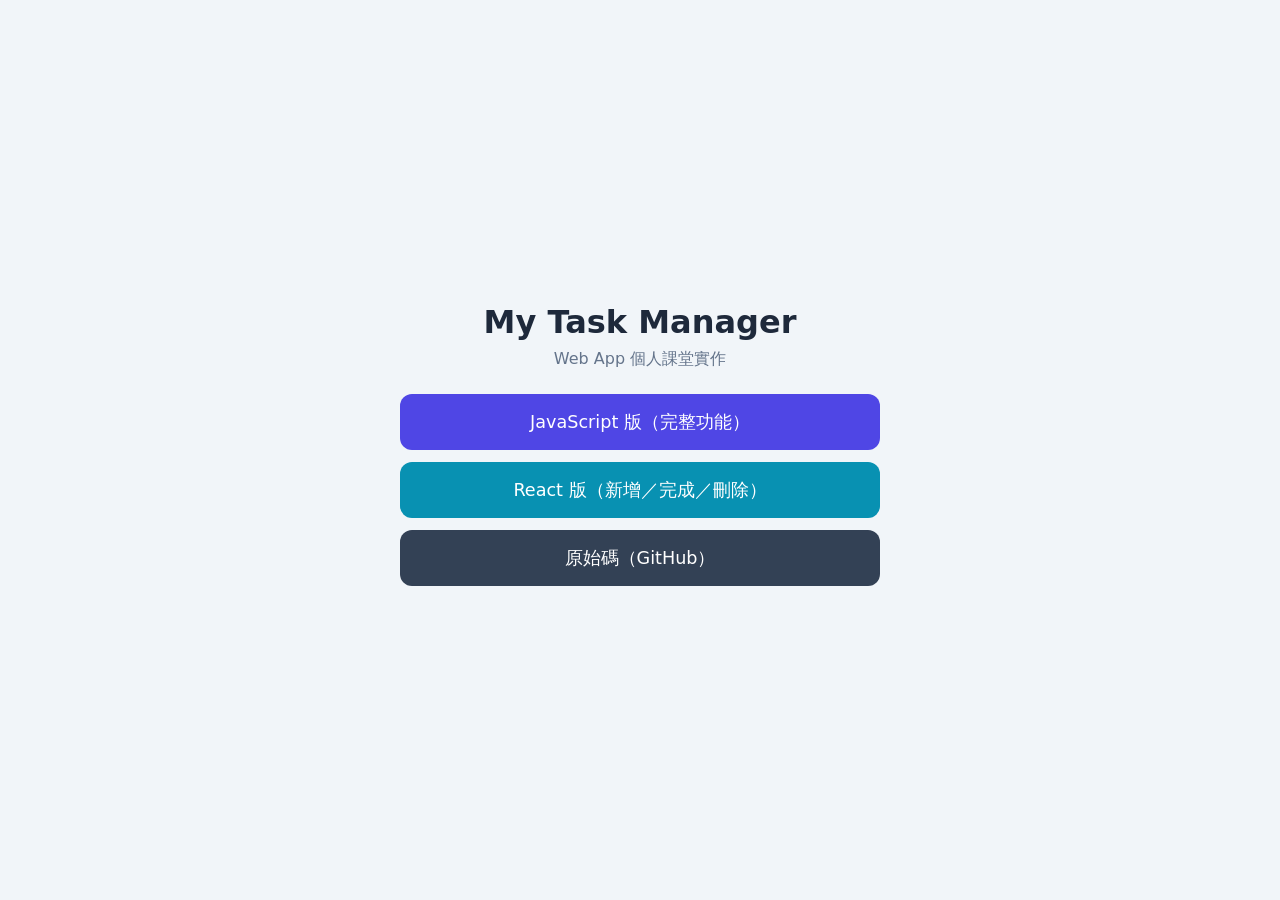
<file: index.html>
<!DOCTYPE html>
<html lang="zh-Hant">
<head>
  <meta charset="UTF-8">
  <meta name="viewport" content="width=device-width, initial-scale=1.0">
  <title>My Task Manager</title>
  <style>
    * { box-sizing: border-box; margin: 0; padding: 0; }
    body { font-family: "Noto Sans TC", "Microsoft JhengHei", system-ui, sans-serif; background: #f1f5f9; color: #1e293b; min-height: 100vh; display: flex; align-items: center; justify-content: center; padding: 16px; }
    main { max-width: 480px; width: 100%; text-align: center; }
    h1 { font-size: 2rem; margin-bottom: 8px; }
    p { color: #64748b; margin-bottom: 24px; }
    a { display: block; padding: 16px; margin-bottom: 12px; border-radius: 12px; color: #fff; text-decoration: none; font-size: 1.1rem; transition: opacity .2s; }
    a:hover { opacity: .85; }
    .v { background: #4f46e5; } .r { background: #0891b2; } .s { background: #334155; }
  </style>
</head>
<body>
  <main>
    <h1>My Task Manager</h1>
    <p>Web App 個人課堂實作</p>
    <a class="v" href="vanilla/">JavaScript 版（完整功能）</a>
    <a class="r" href="react/">React 版（新增／完成／刪除）</a>
    <a class="s" id="src" href="https://github.com/">原始碼（GitHub）</a>
  </main>
  <script>
    // 在 GitHub Pages 上自動推算 repo 網址：帳號.github.io/repo/ → github.com/帳號/repo
    const host = location.hostname;
    if (host.endsWith(".github.io")) {
      const user = host.replace(".github.io", "");
      const repo = location.pathname.split("/")[1];
      document.getElementById("src").href = `https://github.com/${user}/${repo}`;
    }
  </script>
</body>
</html>
</file>
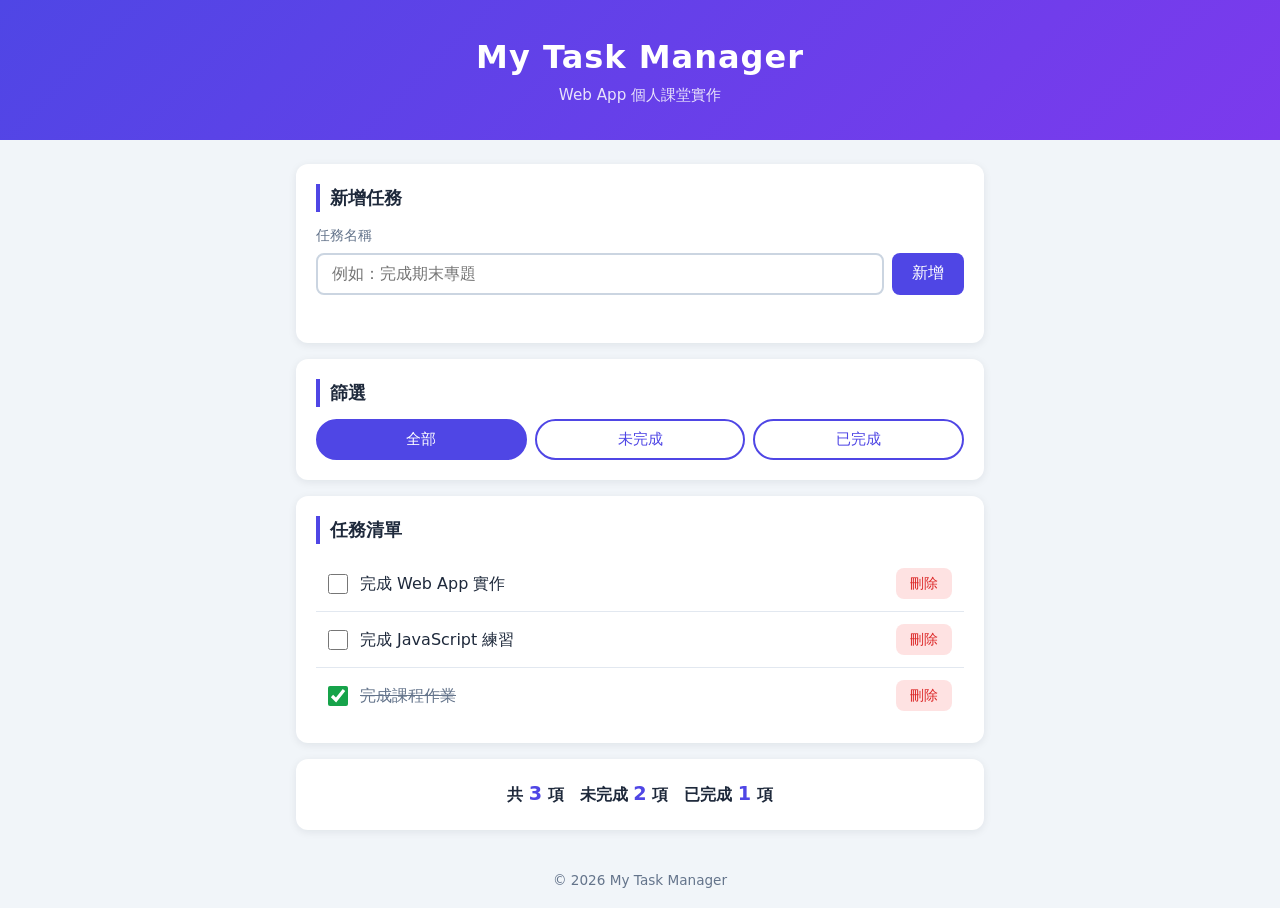
<file: vanilla/index.html>
<!DOCTYPE html>
<html lang="zh-Hant">
<head>
  <meta charset="UTF-8">
  <meta name="viewport" content="width=device-width, initial-scale=1.0">
  <title>My Task Manager</title>
  <link rel="stylesheet" href="style.css">
</head>
<body>
  <!-- 頁首：網頁標題 -->
  <header class="app-header">
    <h1>My Task Manager</h1>
    <p class="subtitle">Web App 個人課堂實作</p>
  </header>

  <main class="container">
    <!-- ★★★ 最重要的語意化 HTML 區域：新增任務 ★★★
         section 代表一個獨立的功能區塊；
         form + label + input + button 讓瀏覽器與螢幕閱讀器知道
         「這是一個可輸入並送出的表單」，label 的 for 對應 input 的 id，
         點擊文字即可聚焦輸入框，也支援按 Enter 送出。 -->
    <section class="card add-section" aria-labelledby="add-title">
      <h2 id="add-title">新增任務</h2>
      <form id="task-form" class="task-form" novalidate>
        <label for="task-input" class="field-label">任務名稱</label>
        <div class="input-row">
          <input
            type="text"
            id="task-input"
            class="task-input"
            placeholder="例如：完成期末專題"
            maxlength="100"
            autocomplete="off">
          <button type="submit" class="btn btn-primary">新增</button>
        </div>
      </form>
      <p id="error-msg" class="error-msg" role="alert" aria-live="polite"></p>
    </section>
    <!-- ★★★ 語意化區域結束 ★★★ -->

    <!-- 篩選區域 -->
    <section class="card filter-section" aria-labelledby="filter-title">
      <h2 id="filter-title">篩選</h2>
      <div class="filters" role="group" aria-label="任務篩選">
        <button type="button" class="filter-btn active" data-filter="all">全部</button>
        <button type="button" class="filter-btn" data-filter="active">未完成</button>
        <button type="button" class="filter-btn" data-filter="completed">已完成</button>
      </div>
    </section>

    <!-- 任務清單 -->
    <section class="card list-section" aria-labelledby="list-title">
      <h2 id="list-title">任務清單</h2>
      <ul id="task-list" class="task-list"></ul>
      <p id="empty-msg" class="empty-msg" hidden>目前沒有符合的任務</p>
    </section>

    <!-- 統計資訊 -->
    <section class="card stats-section" aria-label="任務統計">
      <p id="stats" class="stats"></p>
    </section>
  </main>

  <footer class="app-footer">
    <p>© 2026 My Task Manager</p>
  </footer>

  <script src="script.js"></script>
</body>
</html>
</file>
<file: vanilla/style.css>
/* ===== 基本設定 ===== */
:root {
  --primary: #4f46e5;
  --primary-dark: #3730a3;
  --danger: #dc2626;
  --danger-dark: #991b1b;
  --bg: #f1f5f9;
  --card: #ffffff;
  --text: #1e293b;
  --muted: #64748b;
  --border: #cbd5e1;
  --done: #16a34a;
}

* { box-sizing: border-box; margin: 0; padding: 0; }

body {
  font-family: "Noto Sans TC", "Microsoft JhengHei", system-ui, sans-serif;
  background: var(--bg);
  color: var(--text);
  line-height: 1.6;
  min-height: 100vh;
}

/* ===== 頁首 ===== */
.app-header {
  background: linear-gradient(135deg, var(--primary), #7c3aed);
  color: #fff;
  text-align: center;
  padding: 32px 16px;
}
.app-header h1 { font-size: 2rem; letter-spacing: 1px; }
.subtitle { opacity: .85; font-size: .95rem; }

/* ===== 主要內容 ===== */
.container {
  max-width: 720px;
  margin: 24px auto;
  padding: 0 16px;
  display: flex;
  flex-direction: column;
  gap: 16px;
}

.card {
  background: var(--card);
  border-radius: 12px;
  padding: 20px;
  box-shadow: 0 2px 8px rgba(15, 23, 42, .08);
}
.card h2 {
  font-size: 1.1rem;
  margin-bottom: 12px;
  padding-left: 10px;
  border-left: 4px solid var(--primary);
}

/* ===== 新增任務表單 ===== */
.field-label { display: block; font-size: .9rem; color: var(--muted); margin-bottom: 6px; }
.input-row { display: flex; gap: 8px; }

.task-input {
  flex: 1;
  min-width: 0;             /* 讓輸入框在窄螢幕可縮小，不會撐破畫面 */
  padding: 10px 14px;
  font-size: 1rem;
  border: 2px solid var(--border);
  border-radius: 8px;
  transition: border-color .2s, box-shadow .2s;
}
/* :focus 效果 */
.task-input:focus {
  outline: none;
  border-color: var(--primary);
  box-shadow: 0 0 0 4px rgba(79, 70, 229, .2);
}
.task-input.invalid { border-color: var(--danger); }

.error-msg { color: var(--danger); font-size: .9rem; margin-top: 8px; min-height: 1.4em; }

/* ===== 按鈕 ===== */
.btn {
  border: none;
  border-radius: 8px;
  padding: 10px 20px;
  font-size: 1rem;
  cursor: pointer;
  white-space: nowrap;
  transition: background .2s, transform .1s;
}
.btn:active { transform: scale(.96); }
.btn-primary { background: var(--primary); color: #fff; }
/* :hover 效果：滑鼠移過變深色 */
.btn-primary:hover { background: var(--primary-dark); }
.btn:focus-visible, .filter-btn:focus-visible { outline: 3px solid #a5b4fc; outline-offset: 2px; }

/* ===== 篩選按鈕 ===== */
.filters { display: flex; gap: 8px; flex-wrap: wrap; }
.filter-btn {
  flex: 1;
  padding: 8px 16px;
  font-size: .95rem;
  background: #fff;
  color: var(--primary);
  border: 2px solid var(--primary);
  border-radius: 999px;
  cursor: pointer;
  transition: background .2s, color .2s;
}
.filter-btn:hover { background: #eef2ff; }
.filter-btn.active { background: var(--primary); color: #fff; }

/* ===== 任務清單 ===== */
.task-list { list-style: none; }
.task-item {
  display: flex;
  align-items: center;
  gap: 12px;
  padding: 12px;
  border-bottom: 1px solid #e2e8f0;
  transition: background .2s;
}
.task-item:last-child { border-bottom: none; }
.task-item:hover { background: #f8fafc; }

.task-item input[type="checkbox"] {
  width: 20px; height: 20px;
  accent-color: var(--done);
  cursor: pointer;
  flex-shrink: 0;
}
.task-text {
  flex: 1;
  min-width: 0;
  overflow-wrap: anywhere;   /* 長文字自動換行，不超出螢幕 */
  cursor: pointer;
}
.task-item.completed .task-text { text-decoration: line-through; color: var(--muted); }

.delete-btn {
  background: #fee2e2;
  color: var(--danger);
  padding: 6px 14px;
  font-size: .9rem;
  flex-shrink: 0;
}
.delete-btn:hover { background: var(--danger); color: #fff; }

.empty-msg { text-align: center; color: var(--muted); padding: 16px; }

/* ===== 統計 ===== */
.stats { text-align: center; font-weight: bold; }
.stats span { display: inline-block; margin: 0 8px; }
.stats .num { color: var(--primary); font-size: 1.2rem; }

.app-footer { text-align: center; color: var(--muted); font-size: .85rem; padding: 16px; }

/* ===== RWD：480px 以下 ===== */
@media (max-width: 480px) {
  .app-header { padding: 20px 12px; }
  .app-header h1 { font-size: 1.5rem; }
  .container { margin: 12px auto; padding: 0 10px; }
  .card { padding: 14px; }
  .input-row { flex-direction: column; }      /* 輸入框與按鈕上下排列 */
  .input-row .btn { width: 100%; }
  .filter-btn { padding: 8px 6px; }
  .task-item { padding: 10px 4px; gap: 8px; }
  .stats span { display: block; margin: 2px 0; }  /* 統計資訊直向排列 */
}
</file>
